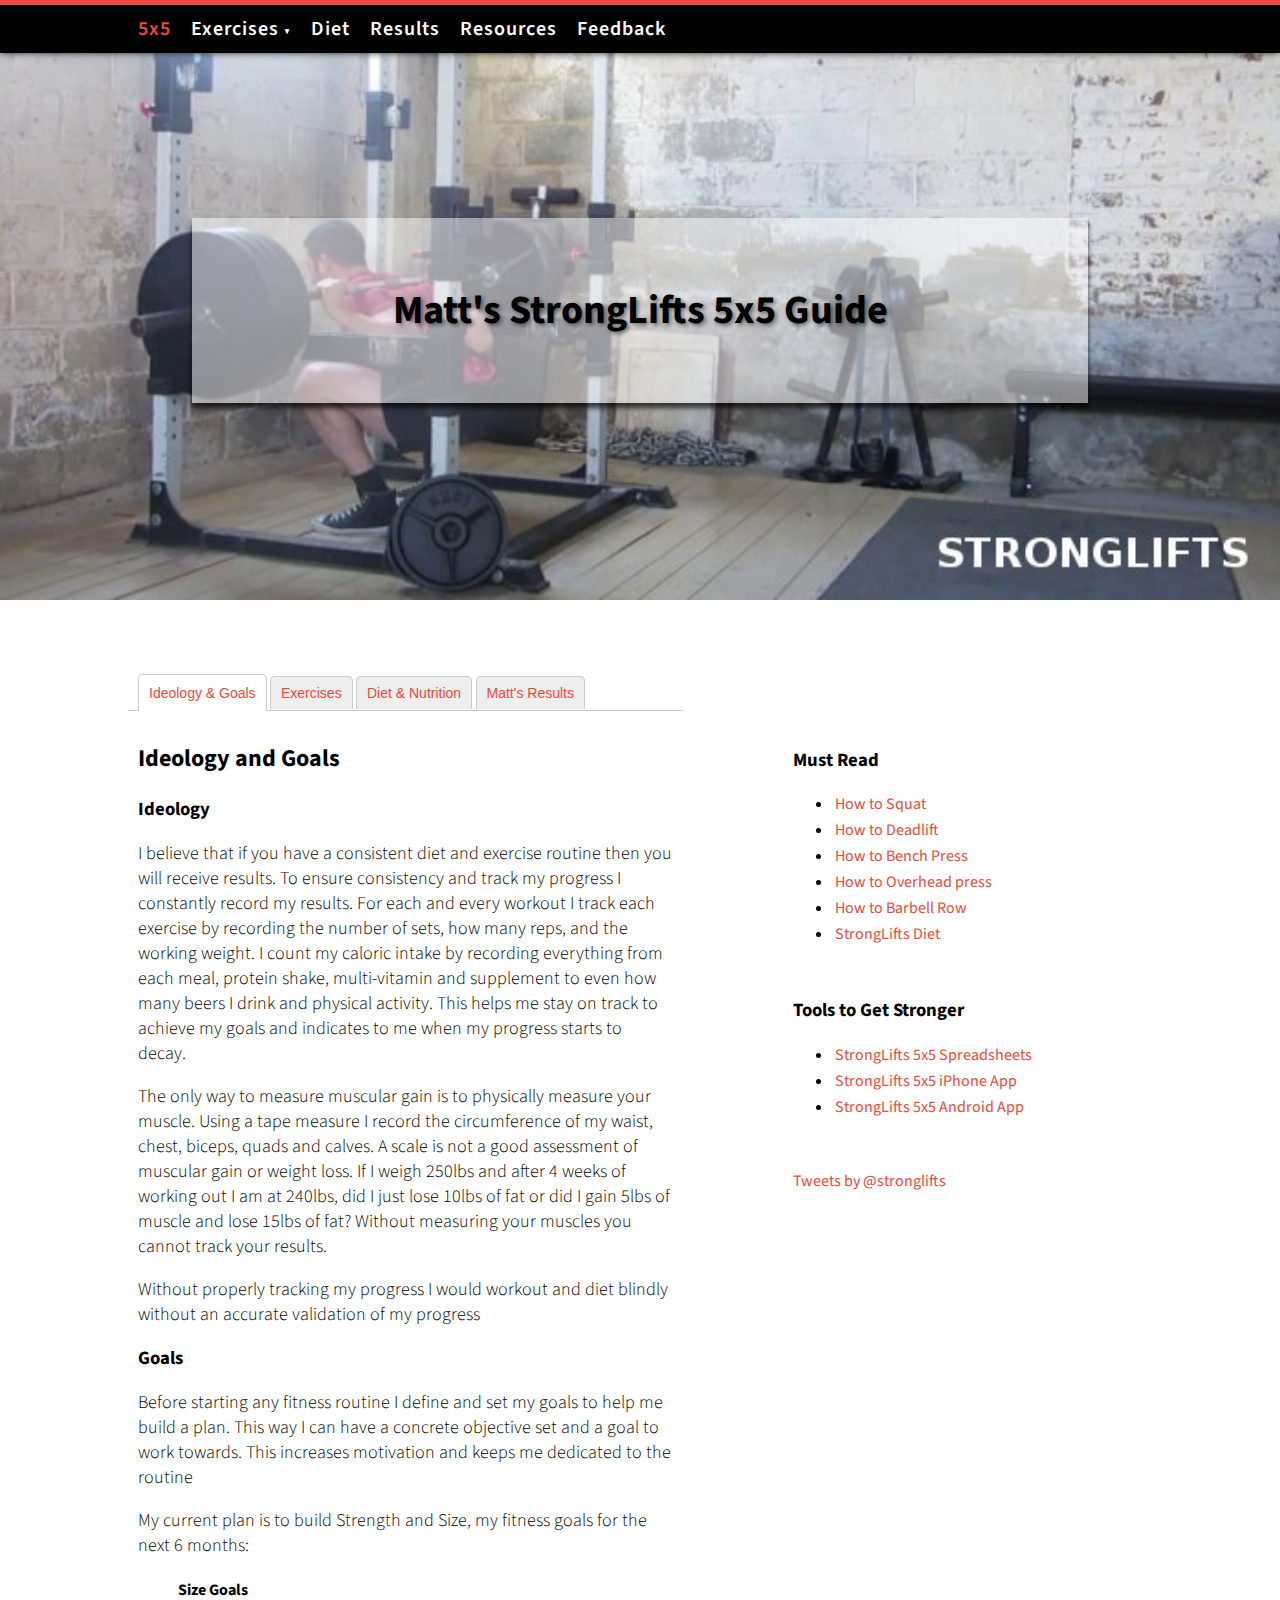
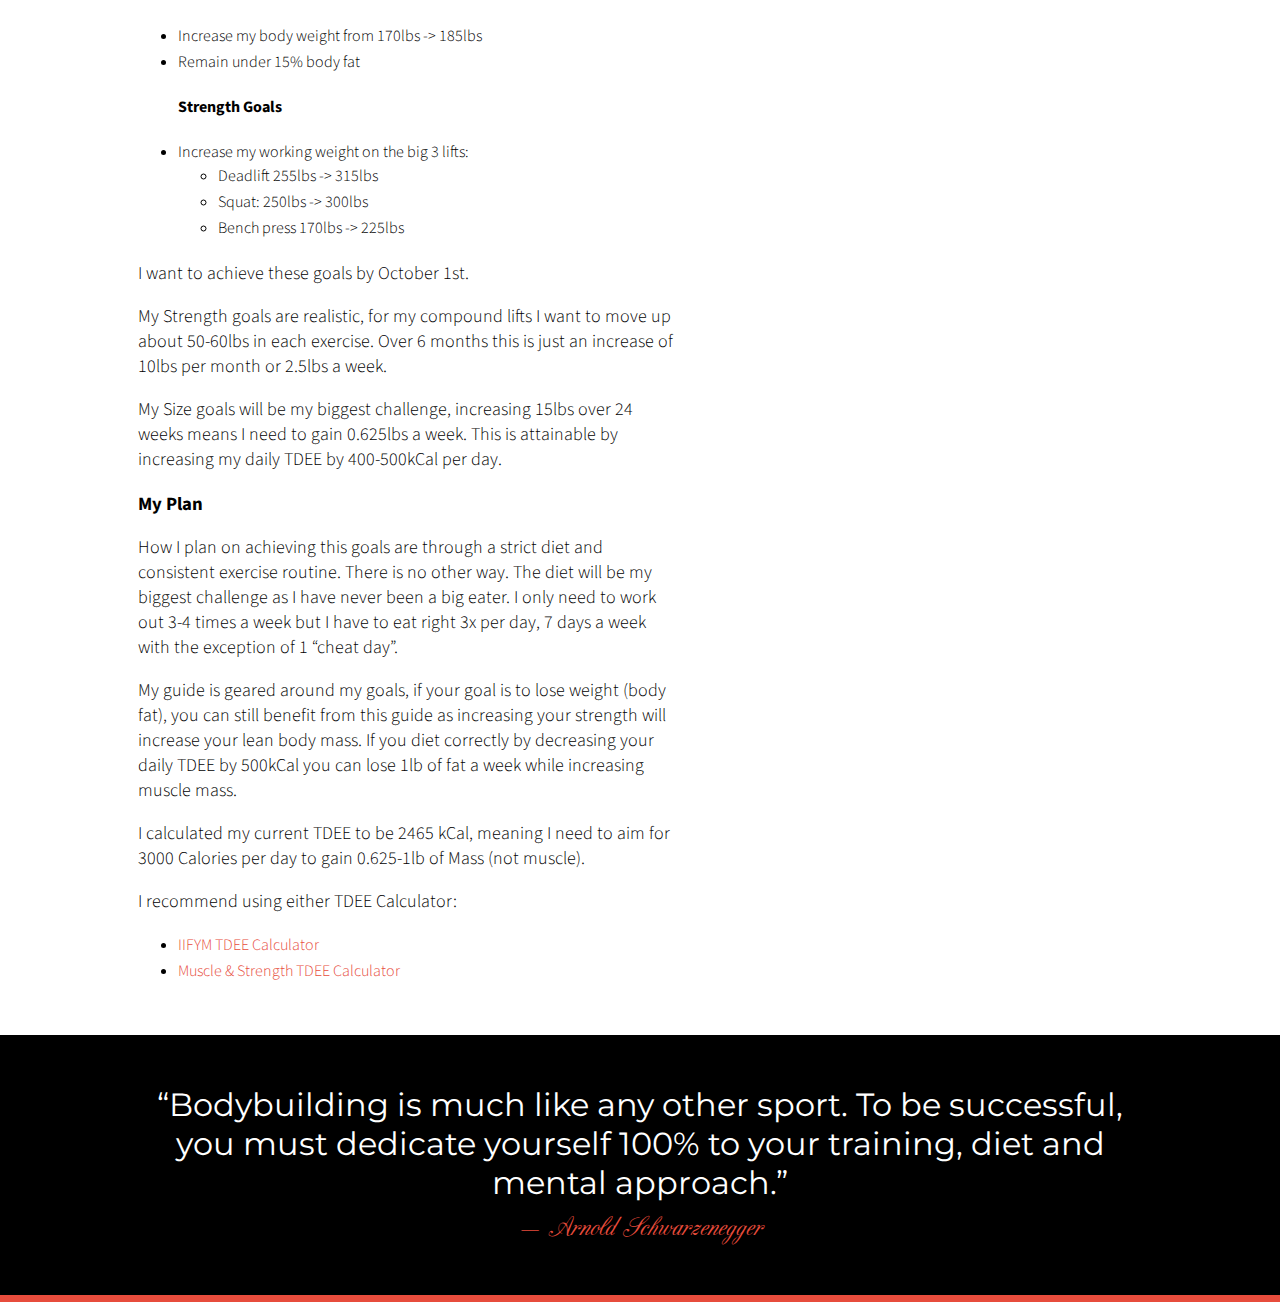
<file: index.html>
<!doctype html>
<html lang="en">
	<head>
		<meta charset="UTF-8">
		<title>Matt's 5x5 Stronglifts Guide</title>
		<!-- STYLE -->
		<link rel="stylesheet" href="styles/style.css">
		<!-- FONTS -->
		<link href='http://fonts.googleapis.com/css?family=Montserrat|Source+Sans+Pro:300,400,500,600,700' rel='stylesheet' type='text/css'>
		<!-- FAVICON -->
		<link rel="icon" href="media/favicon.ico" type="image/x-icon">
		<!-- JAVASCRIPT -->
		<script src="https://ajax.googleapis.com/ajax/libs/jquery/1.10.2/jquery.min.js"></script>
		<script src="scripts/tabs.js"></script>
		<script src="scripts/tweeter.js"></script>
		
	</head>
	<body>

		<!-- ****************************
					HEADER 
		****************************  -->

		<header>
			<h1>Matt's StrongLifts 5x5 Guide</h1>
		</header>
		
		<!-- ****************************
				NAVIGATION BAR 
		****************************  -->

		<nav>
			<ul class="nav">
				<li><a href="index.html" title="Main">5x5</a></li>
				<li><a href="exercises.html" title="Exercises">Exercises <span class="arrow">&#x25BC;</span></a>
					<ul class="sub-nav">
						<li><a href="exercises.html#squat">Squats</a></li>
						<li><a href="exercises.html#deadlift">Deadlift</a></li>
						<li><a href="exercises.html#benchpress">Bench Press</a></li>
						<li><a href="exercises.html#overheadpress">Overhead Press</a></li>						
						<li><a href="exercises.html#barbellrow">Barbell Row</a></li>
					</ul>
				</li>
				<li><a href="diet.html" title="Diet">Diet</a></li>
				<li><a href="results.html" title="Results">Results</a></li>
				<li><a href="resources.html" title="Resources">Resources</a></li>
				<li><a href="feedback.html" title="Feedback">Feedback</a></li>
			</ul>				
		</nav>

		<!-- ****************************
					CONTENT
		****************************  -->

		<div class="content clearfix">
			<div class="wrapper">
				
				<div id="tabs_container">
	    			<ul id="tabs">
				        <li class="active"><a href="#tab1">Ideology & Goals</a></li>
						<!-- if i want to add icon... -->
				        <!-- class="icon_accept" -->
				        <li><a href="#tab2">Exercises</a></li>
				        <li><a href="#tab3">Diet & Nutrition</a></li>
				        <li><a href="#tab4">Matt's Results</a></li>
	    			</ul>
				</div>

				<div id="tabs_content_container">

					<!-- ****************************
				    		 TAB 1 - IDEOLOGY
					****************************  -->
				    <div id="tab1" class="tab_content" style="display: block;">
						<h2>Ideology and Goals</h2>

						<h3>Ideology</h3>
						
						<p>I believe that if you have a consistent diet and exercise routine then you will receive results. To ensure consistency and track my progress I constantly record my results. For each and every workout I track each exercise by recording the number of sets, how many reps, and the working weight. I count my caloric intake by recording everything from each meal, protein shake, multi-vitamin and supplement to even how many beers I drink and physical activity. This helps me stay on track to achieve my goals and indicates to me when my progress starts to decay.</p>

						<p>The only way to measure muscular gain is to physically measure your muscle. Using a tape measure I record the circumference of my waist, chest, biceps, quads and calves. A scale is not a good assessment of muscular gain or weight loss. If I weigh 250lbs and after 4 weeks of working out I am at 240lbs, did I just lose 10lbs of fat or did I gain 5lbs of muscle and lose 15lbs of fat? Without measuring your muscles you cannot track your results.</p>

						<p>Without properly tracking my progress I would workout and diet blindly without an accurate validation of my progress</p>
						
						<h3>Goals</h3>
						
						<p>Before starting any fitness routine I define and set my goals to help me build a plan. This way I can have a concrete objective set and a goal to work towards. This increases motivation and keeps me dedicated to the routine</p>

						<p>My current plan is to build Strength and Size, my fitness goals for the next 6 months:</p>
						<ul>
							<h4>Size Goals</h4>
							<li>Increase my body weight from 170lbs -> 185lbs</li>
							<li>Remain under 15% body fat</li>
							<h4>Strength Goals</h4>
							<li>Increase my working weight on the big 3 lifts: 
								<ul>	
									<li>Deadlift 255lbs -> 315lbs</li>
									<li>Squat: 250lbs  -> 300lbs</li>
									<li>Bench press 170lbs -> 225lbs</li>
								</ul>
							</li>
						</ul>

						<p>I want to achieve these goals by October 1st.</p>
						<p>My Strength goals are realistic, for my compound lifts I want to move up about 50-60lbs in each exercise. Over 6 months this is just an increase of 10lbs per month or 2.5lbs a week.</p>
						<p>My Size goals will be my biggest challenge, increasing 15lbs over 24 weeks means I need to gain 0.625lbs a week. This is attainable by increasing my daily TDEE by 400-500kCal per day.</p>

						<h3>My Plan</h3>
						<p>How I plan on achieving this goals are through a strict diet and consistent exercise routine. There is no other way. The diet will be my biggest challenge as I have never been a big eater. I only need to work out 3-4 times a week but I have to eat right 3x per day, 7 days a week with the exception of 1 <q>cheat day</q>.
						</p>

						<p>My guide is geared around my goals, if your goal is to lose weight (body fat), you can still benefit from this guide as increasing your strength will increase your lean body mass. If you diet correctly by decreasing your daily TDEE by 500kCal you can lose 1lb of fat a week while increasing muscle mass.</p>

						<p>I calculated my current TDEE to be 2465 kCal, meaning I need to aim for 3000 Calories per day to gain 0.625-1lb of Mass (not muscle).</p>

						<p>I recommend using either TDEE Calculator:</p>
						<ul>
							<li><a href="http://iifym.com/tdee-calculator/" title="TDEE Calculator">IIFYM TDEE Calculator</a></li>
							<li><a href="http://www.muscleandstrength.com/tools/bmr-and-daily-calorie-calculator.html" title="TDEE Calculator">Muscle & Strength TDEE Calculator</a></li>
						</ul>
				    </div><!-- TAB 1 - IDEOLOGY -->

				    <!-- ****************************
				    		 TAB 2 - EXERCISES
					****************************  -->
				    <div id="tab2" class="tab_content">
						<h2>Exercises</h2>
						<h3>My initial weightlifting attempts</h3>
						<p> I started bodybuilding 4 years ago and for the first 2 years I had no idea what I was doing. I stuck to free-weights and followed a typical split routine that would work one body part once per week. I gained results but I found with a complex routine with many different workouts for each day it was very difficult to track and record my progress. During this time I did not record any of my workouts, and I gauged my results by stepping on a scale and looking in the mirror. The only exercise I was passionate about was Bench Press, which I always knew how much my working weight was. But for the other 5 exercises for chest I never knew the working weight, when I started that specific weight, or when I should move up.</p>

						<p>It took me almost 2 years into working out before I started doing Squats with free-weights. I never attempted Deadlifts. My results were initially great, I went from a frail 150lbs to 160lbs fairly quickly, but never went above 12% body fat, meaning I was muscular but still very skinny. I eventually peaked at 165lbs and never understood why I could never gain more weight. The answer: I never recorded my TDEE, counted calories, followed nutrition or stuck to a diet.</p>

						<p>After almost 2.5 years of working out I stopped working out regularly and for the next 2 years I would go through periods of 2-4 months where I would attempt to get back into working out but always fail to be consistent.</p>

						<h3>What I'm doing now</h3>
						<p>In February 2014 I finally did my research, made a plan, and became dedicated to a real workout routine. I have be following Medhi's StrongLifts 5x5 exercise routine. It is a very popular beginner workout routine that focuses on Full Body exercises. 2 weeks into February I changed my diet, started eating right and began the StrongLifts routine.</p>

						<p>StrongLifts 5x5 is a Full Body workout routine that only has 2 alternating workouts, Workout A and B. The beauty of StrongLifts is that every workout you increase your working weight by 2.5lbs, thus you are always progressing. I couldn't believe it. In the past I had stayed at plateaus using the same weight for months, StrongLifts was different. </p>

						<h3>The Routine</h3>
						<table>
							<tr>
								<th scope="col">Workout A</th>
								<th scope="col">Workout B</th>
							</tr>
							<tr>
								<td><a href="exercises.html#squat">Squat 5x5</a></td>
								<td><a href="exercises.html#squat">Squat 5x5</a></td>
							</tr>
							<tr>
								<td><a href="exercises.html#bench">Bench Press 5x5</a></td>
								<td><a href="exercises.html#oh_press">Overhead Press 5x5</a></td>
							</tr>
							<tr>
								<td><a href="exercises.html#row">Barbell Row 5x5</a></td>
								<td><a href="exercises.html#deadlift">Deadlift 1x5</a></td>
							</tr>
						</table>

						<p>It doesn't get simpler than this. You alternate between workout A and B and increase the weight by 2.5lbs every workout. This means you increase your squats by 7.5lbs every week. </p>

						<h4>What does 5x5 mean?</h4>

						<p>5x5 refers to 5 sets of 5 reps. For <a href="#deadlift">Deadlift 1x5</a> you only do 1 set of 5 reps</p>

						<h4>For a full breakdown of the routine check out the <a href="exercises.html" alt="exercises">Exercises page</a></h4>				        
				    </div><!-- TAB 2 - EXERCISES -->
				    
				    <!-- ****************************
				        TAB 3 - DIET & NUTRITION
					****************************  -->
				    <div id="tab3" class="tab_content">
				       
						<h2>Diet & Nutrition</h2>

						<p>I have found that Diet and Nutrition to be the most important aspect to any successful fitness goal. You simply cannot gain results by working out and eating like crap. Even if your goal is to bulk up, if you eat junk food you will put on excess body fat that you will have to end up shedding later on. Eating junk food will not give you optimal food intake for any workout plan.</p>

						<p>My Diet consists of eating 3 big meals, 1 protein shake and a sizeable snack everyday. Staying consistent with my diet has been very time consuming, however it has yielded me the best results.</p>

						<p>For every meal I try to get some green veggies, a large serving of meat/protein and good amount of carbs.</p>

						<h3>My Typical Daily Meals</h3>
						<ul>
							<h4>Breakfast:</h4>
							<li> Breakfast A:
								<ul>
									<li>3 Scrambled Eggs with 1 cup of mixed cheese</li><li> 1.5 cups of Oats</li>
									<li>Green Tea</li>
								</ul>
							</li>
							<li> Breakfast B:
								<ul>
									<li>1.5 Cups of Oats</li>
									<li>4 x English Muffins with 1tbls of Peanut butter on each</li>
									<li>Green Tea</li>
								</ul>
							</li>
							<h4>Lunch</h4>
							<li>Lunch A:
								<ul>
									<li>6oz Chicken Breast fried on skillet</li>
									<li>1 cup of Broccoli & Green beans</li>
									<li>1 cup of Brown Rice or Quinoa</li>
								</ul>
							</li>
							<li>Lunch B:
								<ul>
									<li>8oz + 4oz Hamburger Patty + 1cup of mixed cheese</li>
									<li>Hamburger Bun</li>
								</ul>
							</li>
							<li>Lunch C:
								<ul>
									<li>Subway Meatball Sub add Pepperoni</li>
								</ul>
							</li>
							<h4>Dinner</h4>
							<li>Dinner A:
								<ul>
									<li>8oz Strip loin Steak or 6oz Chicken Breast</li>
									<li>1 cup of Broccoli & Green beans</li>
									<li>1 cup of Brown Rice and Quinoa</li>
								</ul>
							</li>
							<li>Dinner B:
								<ul>
									<li>Various Meat</li>
									<li>Veggies</li>
									<li>Canned Pasta or Beans</li>
								</ul>
							</li>
							<h4>In Between Meals</h4>
							<li>Protein Shake:
								<ul>
									<li>2 Scoops of Mutant Mass</li>
									<li>2tbls of Peanut butter</li>
									<li>2 Ice cubes</li>
									<li>500ml of Milk</li>
									<li>250ml of Water</li>
								</ul>
							</li>
							<li>Potential Snacks:
								<ul>
									<li>1 Cup of Almonds</li>
									<li>Peanut butter on Toast</li>
									<li>Can of Beans or Pasta</li>
								</ul>
							</li>
						</ul>

						<p>This diet is fairly bland so I try to alternate between lunch and dinners A,B or C. I have stayed fairly consistent and seen sizable gains in my weight and muscle mass. I find this diet puts me at ~500 calories above my TDEE and gives me an even distribution of Protein/Carbs/Fat.</p>

						<h4>More detailed information can be found in the <a href="diet.html" alt="Diet">Diet Section</a></h4>
				    </div><!-- TAB 3 DIET & NUTRITION-->

				    <!-- ****************************
				    		 TAB 4 - RESULTS
					****************************  -->
				    <div id="tab4" class="tab_content">
						<h2>Matt's Results</h2>

						<p>I started StrongLifts on February 24th 2014 and have completed 12 StrongLift workouts. For the first 3 weeks I started off doing 3 workouts per week however as school picked up and I found myself travelling between Oshawa and Toronto frequently I cut down to 2 times then once per week now. However every workout I gave it 100% and went up 2.5lbs per exercise.</p>

						<h3>My results from February 24th - April 1st:</h3>

						<ul>
							<li>Weight Gain
								<ul>
									<li>Starting Weight: 165lbs</li>
									<li>Current Weight: 174lbs</li>	
								</ul>
							</li>
							<li>Waist Size
								<ul>
									<li>Starting Waist Size: 32"</li>
									<li>Current Waist Size: 34"</li>
								</ul>
							</li>
							<li>Bench Press 145lbs -> 170lbs</li>
							<li>Deadlift 135lbs -> 225lbs</li>
							<li>Squat 185lbs -> 250lbs</li>
							<li>Overhead Press 85lbs -> 100lbs</li>
							<li>Barbell Row 90lbs -> 115lbs</li>
						</ul>
						<p>My Squat strength gains have been incredible. I wish I had measured the thickness of my quads before I started because I have noticed significant size increase including tightness in previously baggy jeans. Before Stronglifts I had never Deadlifted before. I had a slight learning curve with proper technique and form before I started moving up. I actually injured my back for about 3 weeks which caused me to work machines for Deadlift and Barbell Row. After recovering I fixed my form and started gaining weight.</p>

						<h4>More detailed information can be found in the <a href="results.html" alt="results">Results Section</a></h4>

				    </div><!-- TAB 4 - RESULTS-->
				</div><!-- TABS CONTAINER -->
			</div> <!-- WRAPPER -->
		</div> <!-- CONTENT -->

		<!-- ****************************
				    SIDEBAR 
		****************************  -->

		<div class="sidebar">	
			<div class="mustread">
				<h3>Must Read</h3>
				<ul>
					<li><a href="http://stronglifts.com/how-to-squat-with-proper-technique-fix-common-problems/">How to Squat</a></li>
					<li><a href="http://stronglifts.com/how-to-deadlift-with-proper-technique/">How to Deadlift</a></li>
					<li><a href="http://stronglifts.com/how-to-bench-press-with-proper-technique-avoid-shoulder-injuries/">How to Bench Press</a></li>
					<li><a href="http://stronglifts.com/how-to-overhead-press-with-correct-technique/">How to Overhead press</a></li>
					<li><a href="http://stronglifts.com/how-to-master-barbell-row-technique/">How to Barbell Row</a></li>
					<li><a href="http://stronglifts.com/stronglifts-diet-muscle-gains-strength-building-fat-loss/">StrongLifts Diet</a></li>
				</ul>
			</div><!-- MUST READ -->
			<div class="tools">
				<h3>Tools to Get Stronger</h3>
				<ul>
					<li><a href="http://stronglifts.com/5x5/#Spreadsheets">StrongLifts 5x5 Spreadsheets</a></li>
					<li><a href="https://itunes.apple.com/be/app/stronglifts/id488580022?mt=8">StrongLifts 5x5 iPhone App</a></li>
					<li><a href="https://play.google.com/store/apps/details?id=com.stronglifts.app">StrongLifts 5x5 Android App</a></li>
				</ul>
			</div><!-- TOOLS & Apps -->
			<div class="tweets">
				<a class="twitter-timeline" href="https://twitter.com/stronglifts" data-widget-id="460125964547022848">Tweets by @stronglifts</a>
			</div><!-- TWEETS -->
		</div> <!-- SIDEBAR -->
	
		<!-- ****************************
				    FOOTER 
		****************************  -->
		<footer>
			<div class="arnold">
				<q>Bodybuilding is much like any other sport. To be successful, you must dedicate yourself 100% to your training, diet and mental approach.</q>
				<cite><br>&#8212 Arnold Schwarzenegger</cite> 
			</div><!-- GET TO THE CHOPPA -->	
		</footer>
	</body>
</html>
</file>
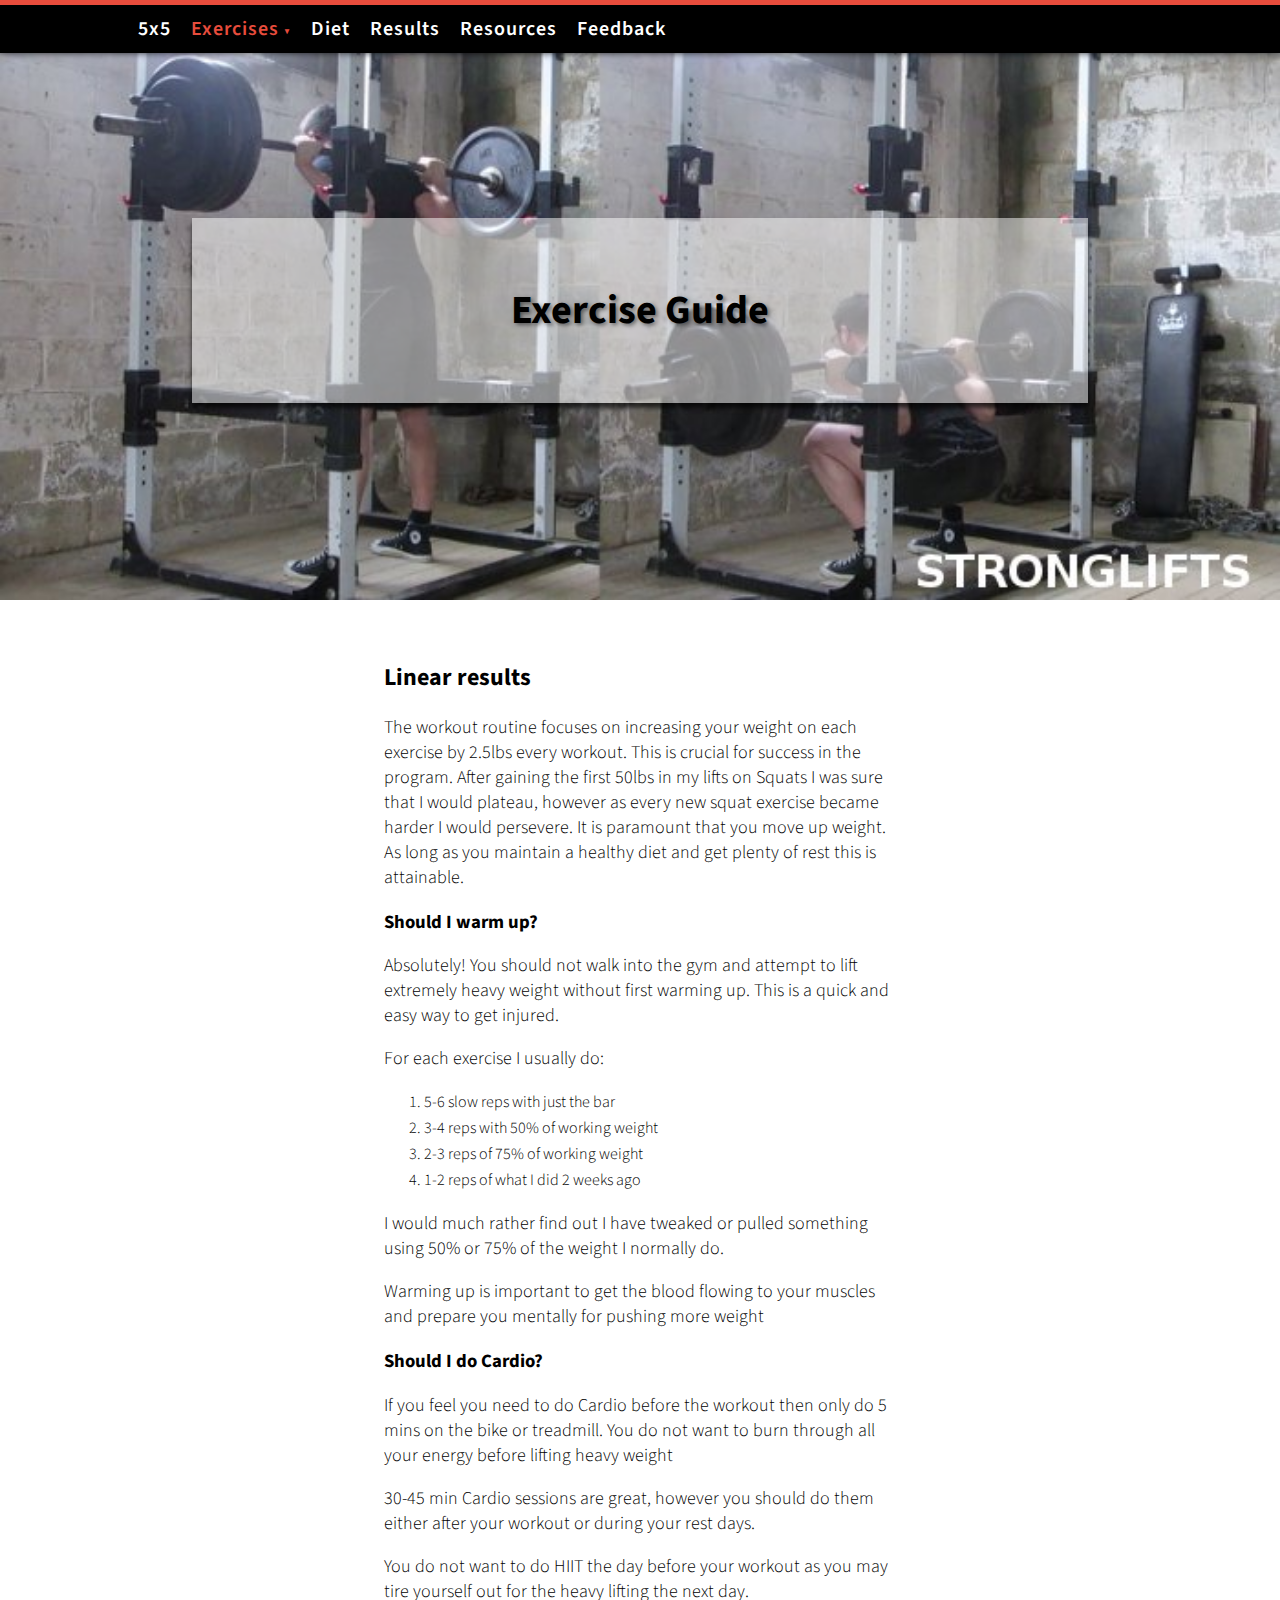
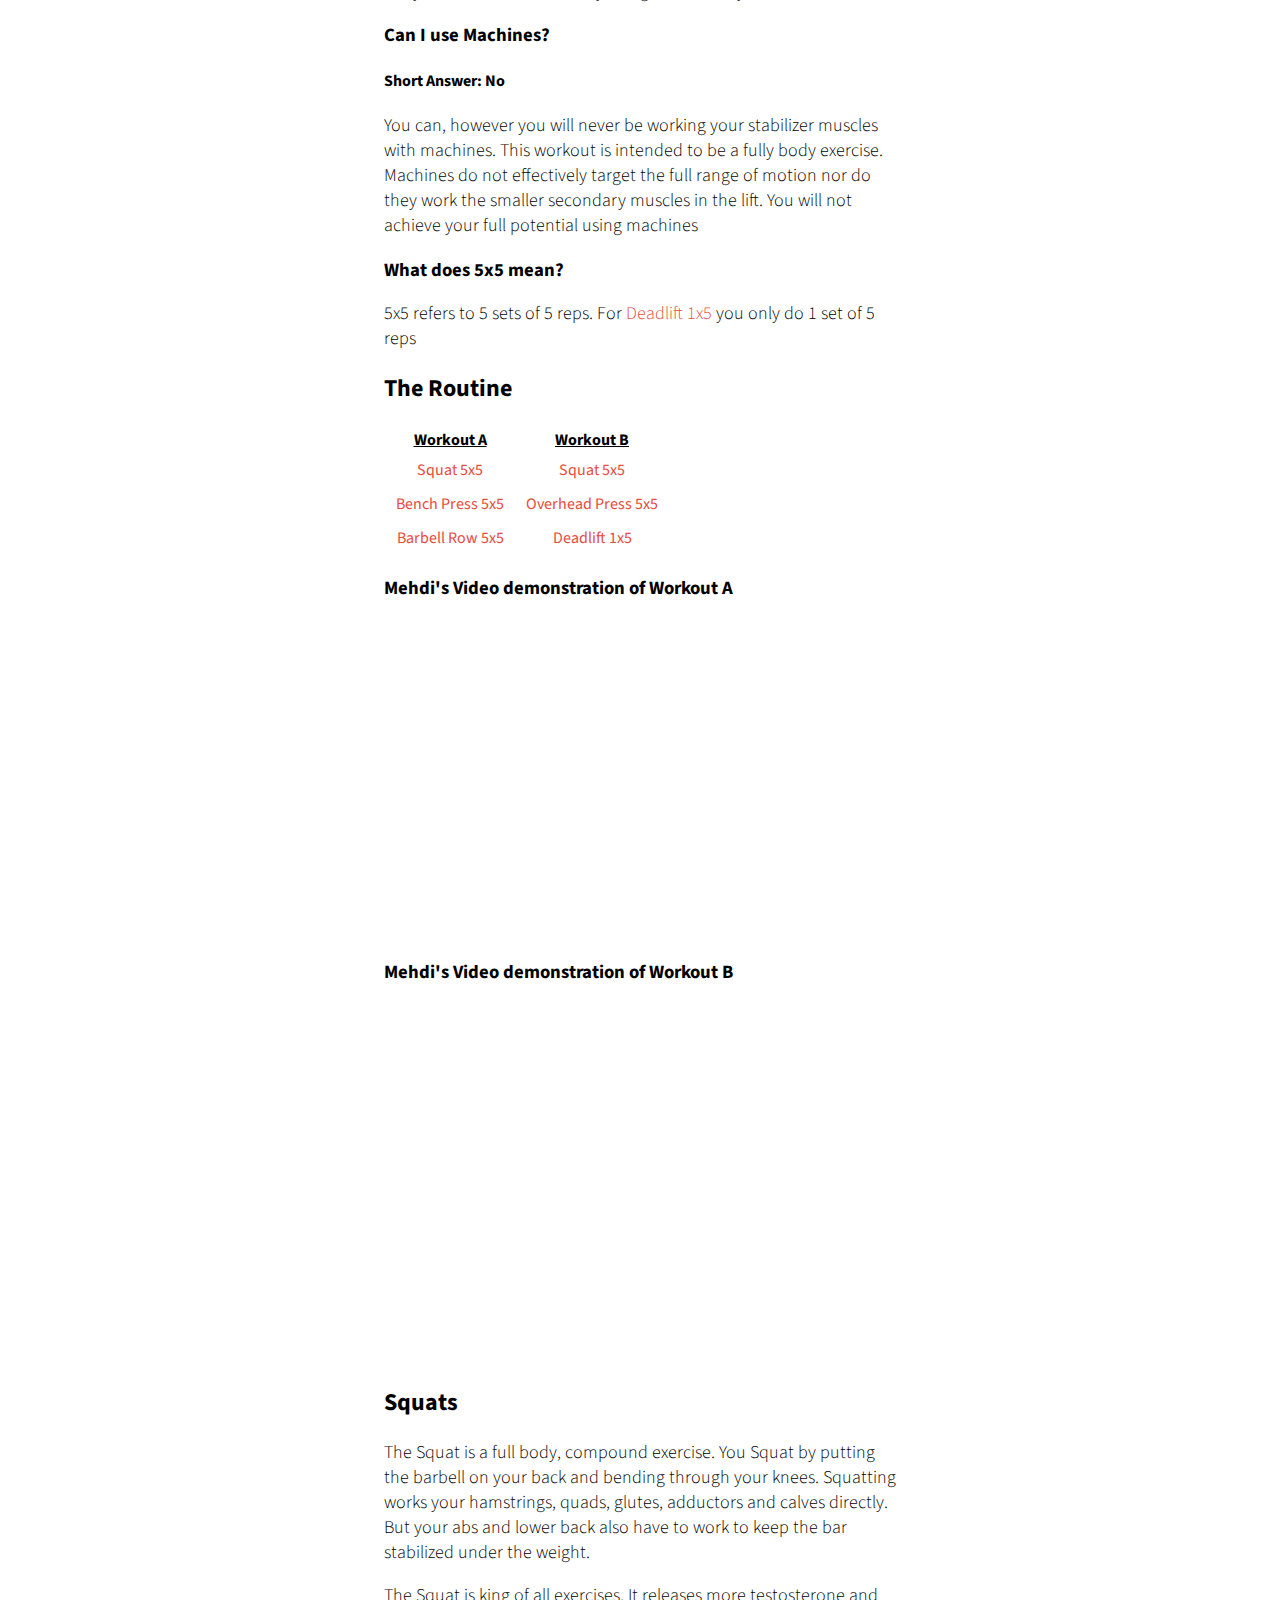
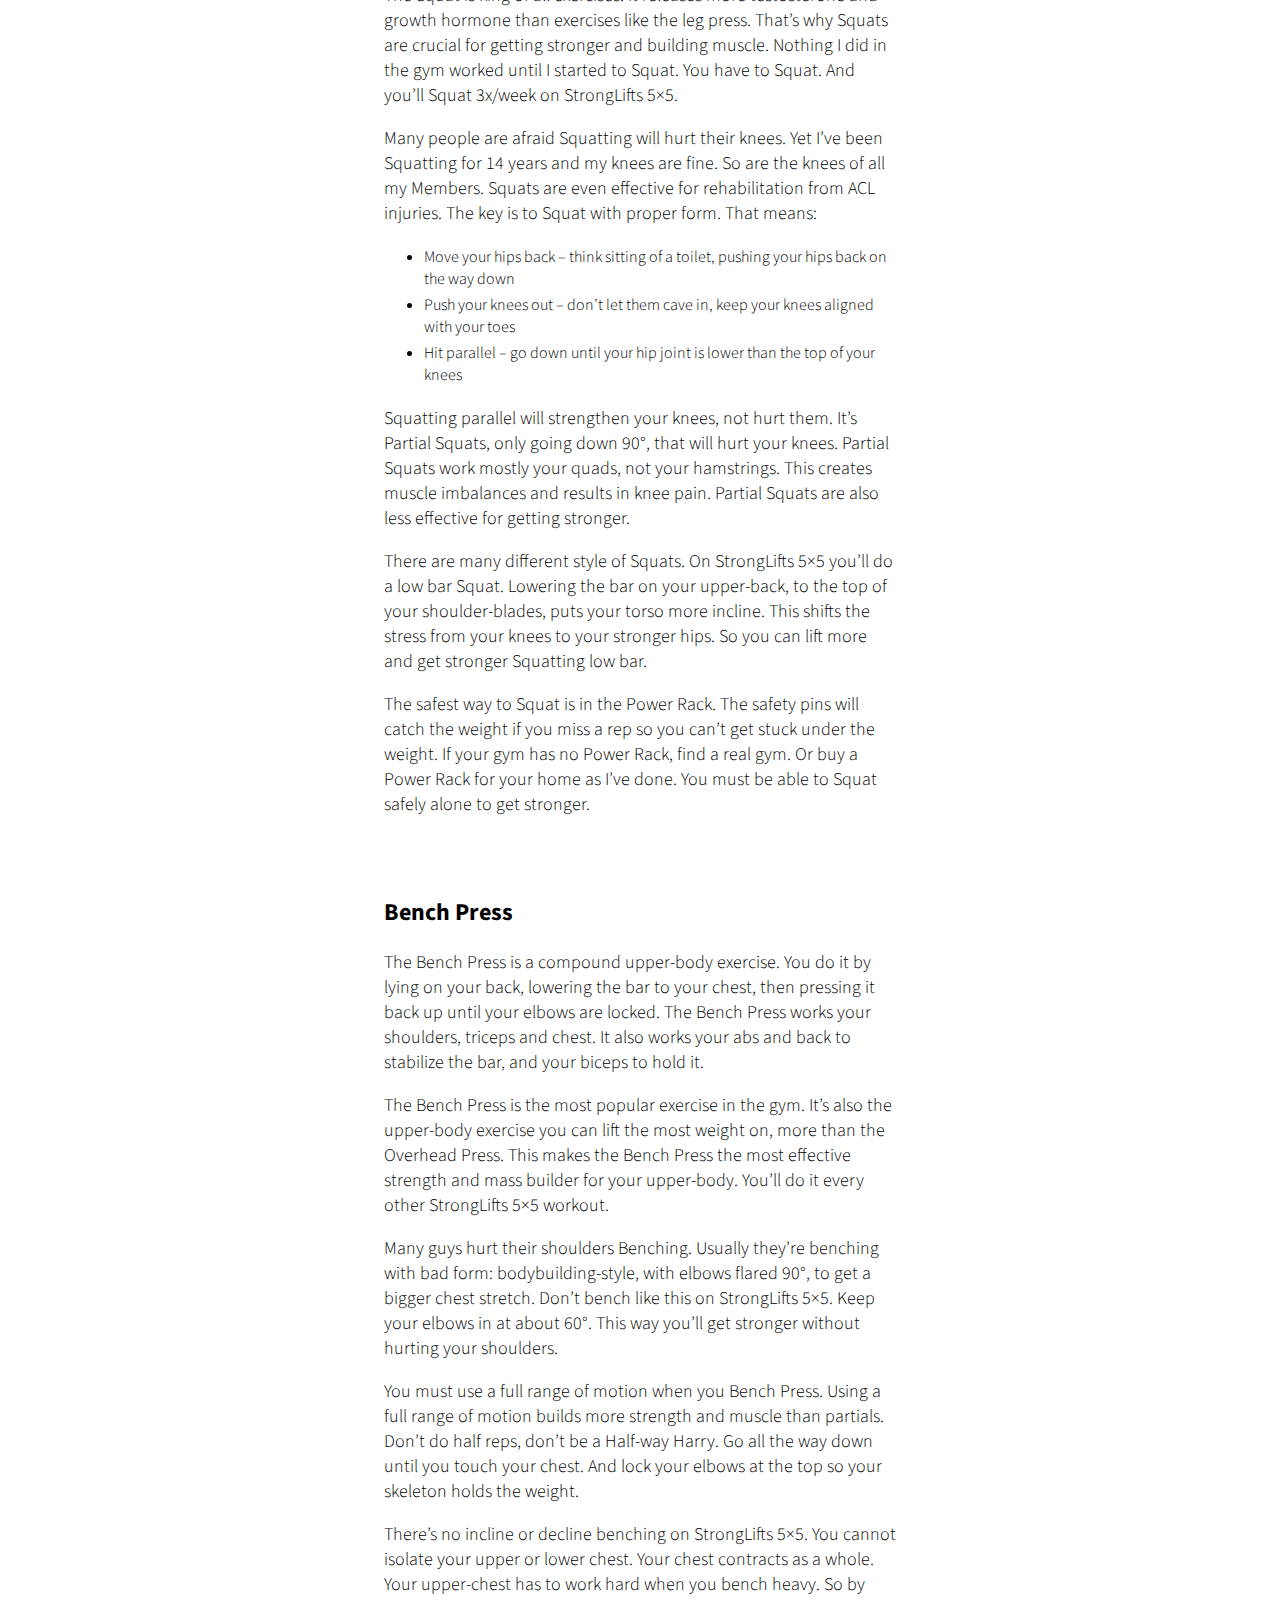
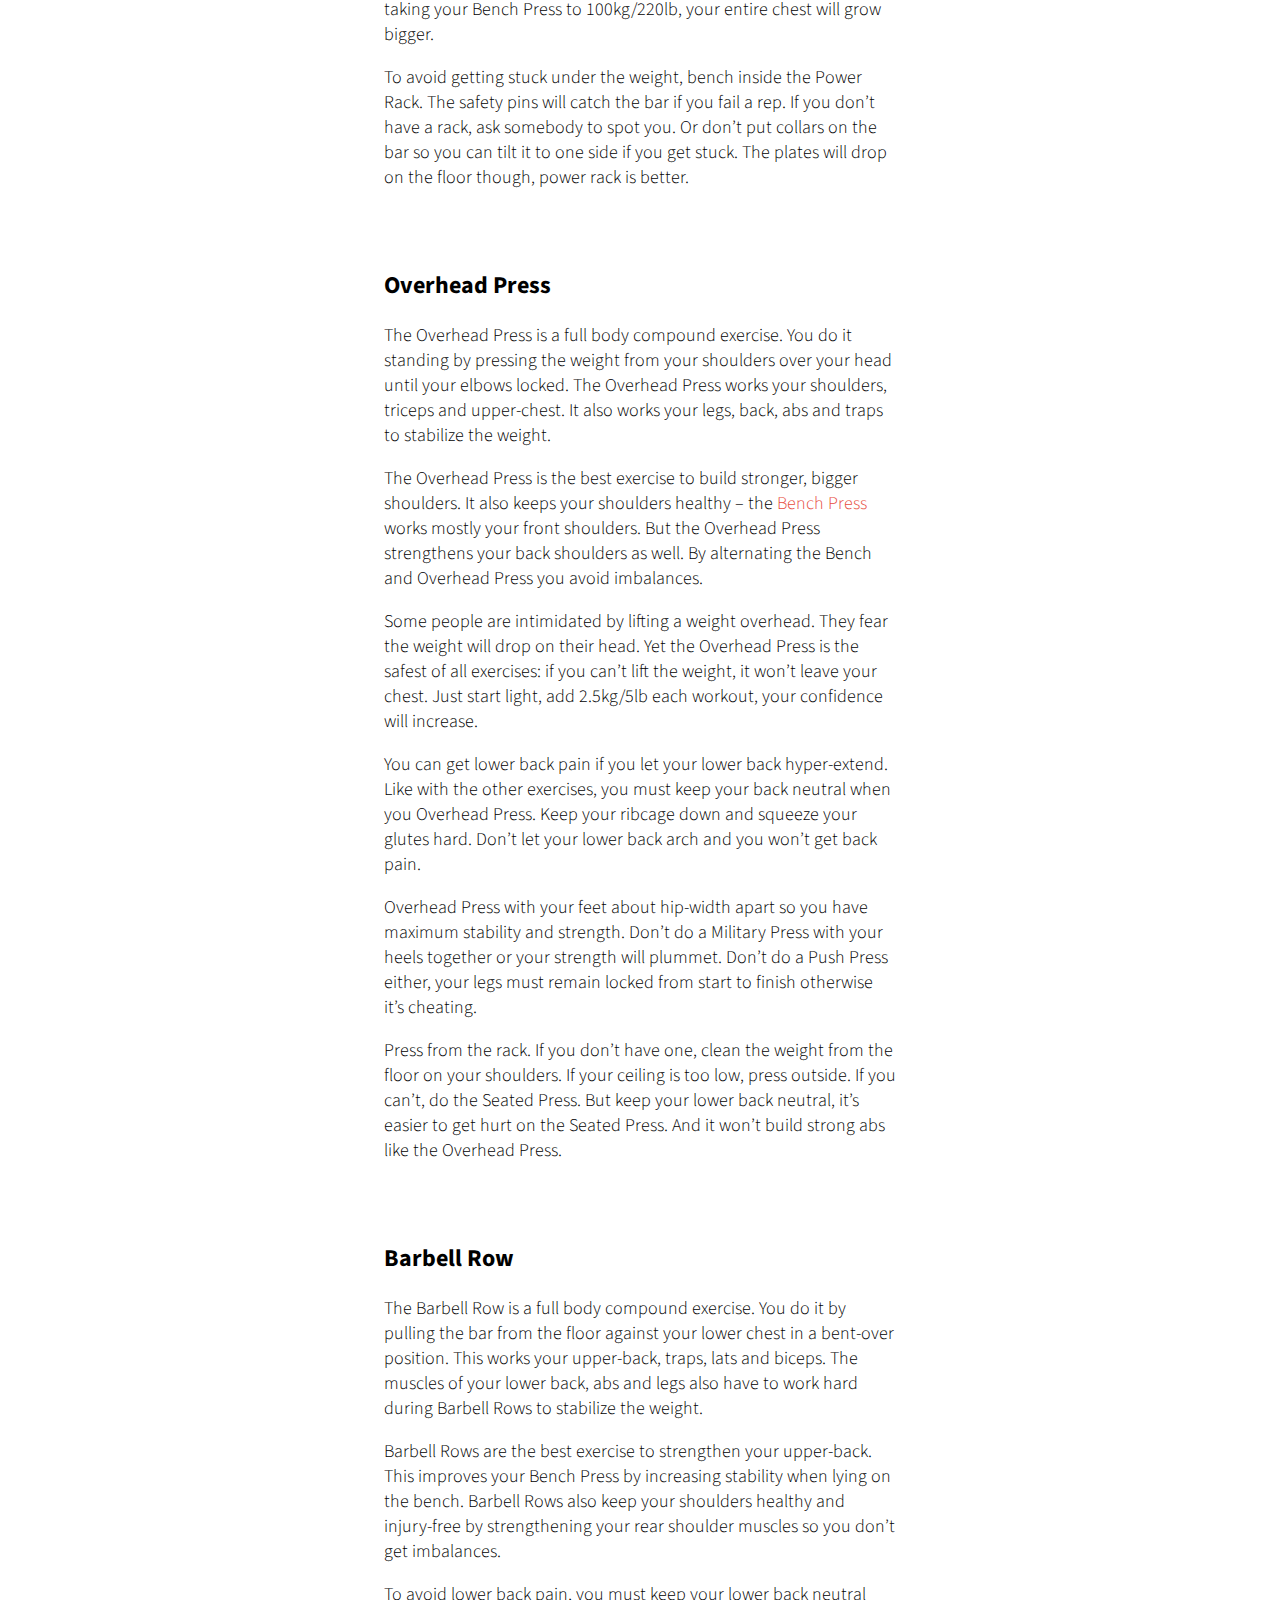
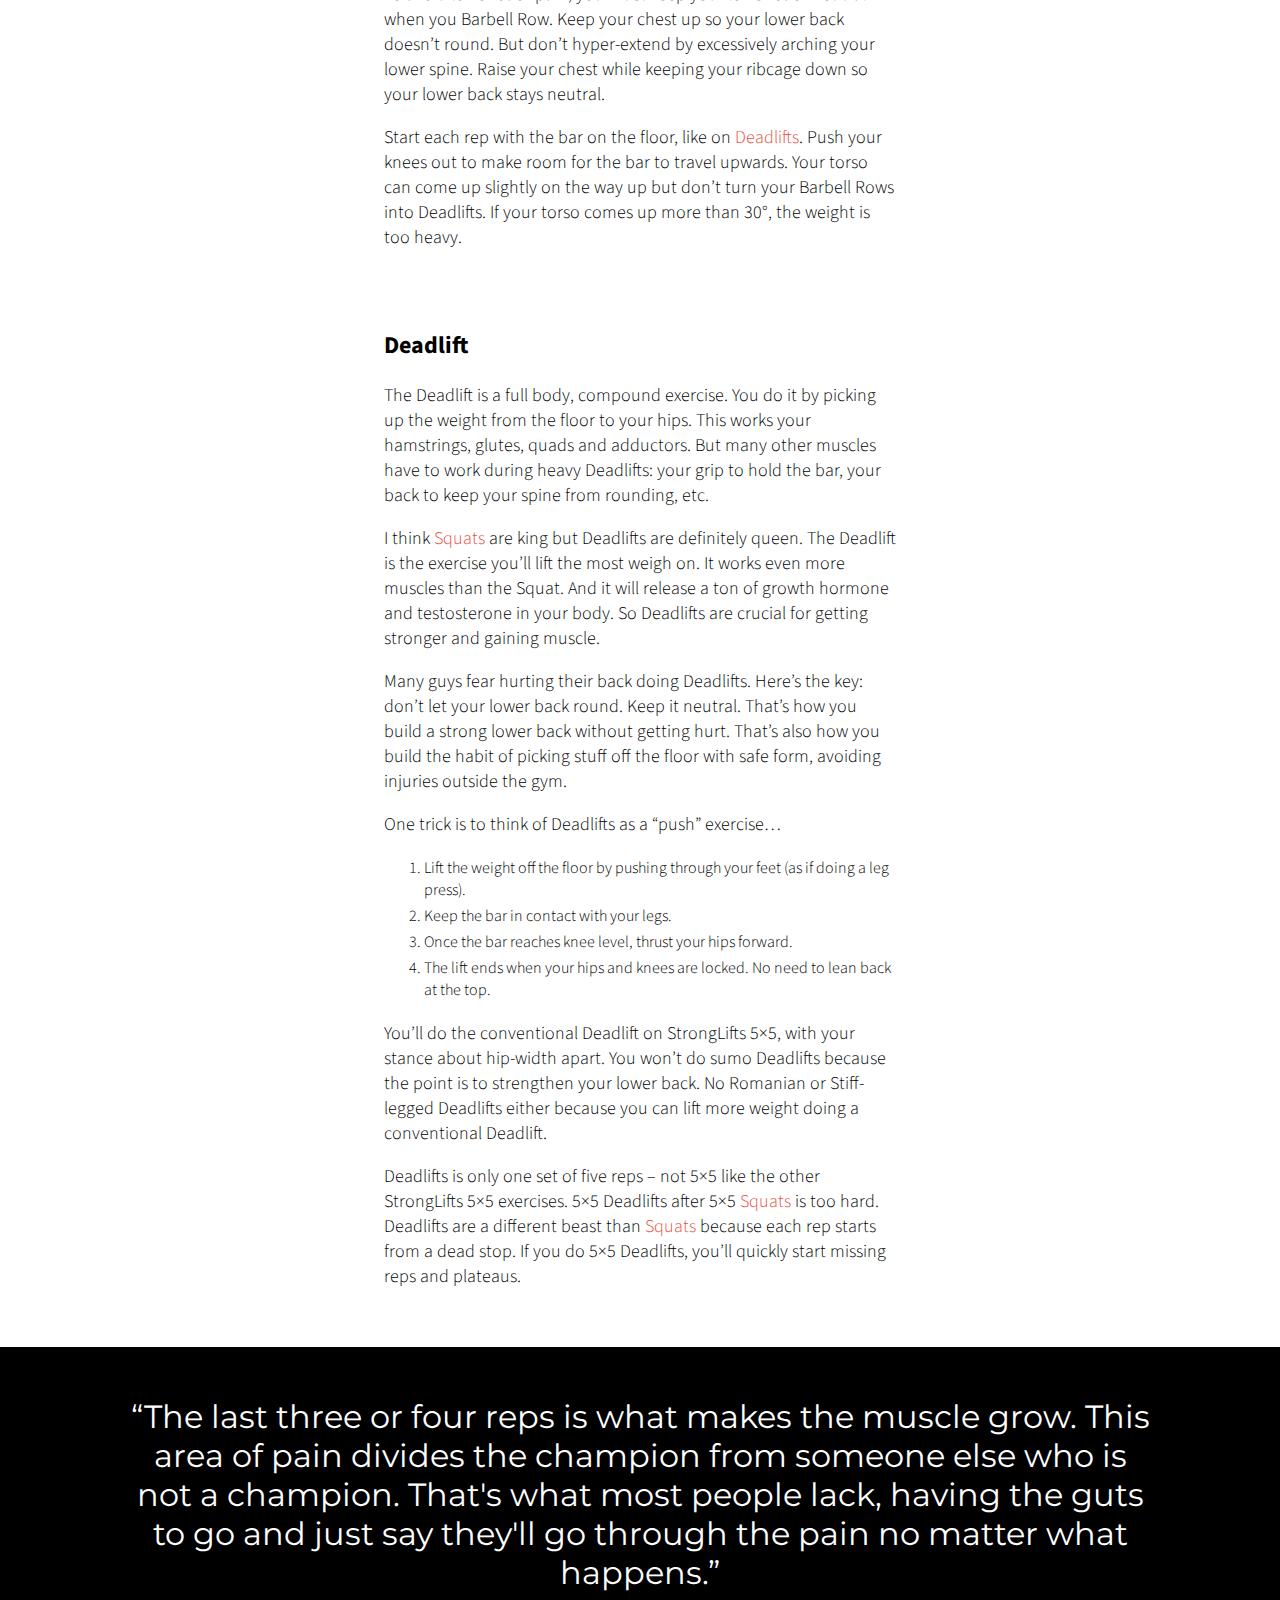
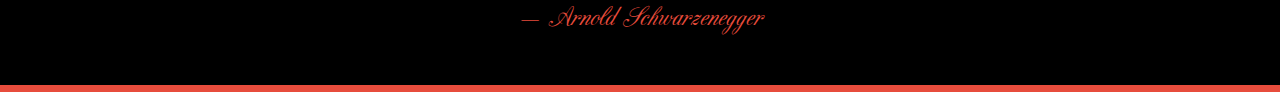
<file: exercises.html>
<!doctype html>
<html lang="en">
	<head>
		<meta charset="UTF-8">
		<title>Exercises | Matt's 5x5 StrongLifts Guide</title>
		<!-- STYLE -->
		<link rel="stylesheet" href="styles/style.css">
		<link rel="stylesheet" href="styles/exercisestyle.css">
		<!-- FONTS -->
		<link href='http://fonts.googleapis.com/css?family=Montserrat|Source+Sans+Pro:300,400,500,600,700' rel='stylesheet' type='text/css'>
		<!-- FAVICON -->
		<link rel="icon" href="media/favicon.ico" type="image/x-icon">
		<!-- JAVASCRIPT -->
		<script src="https://ajax.googleapis.com/ajax/libs/jquery/1.10.2/jquery.min.js"></script>
		<script src="scripts/smoothscroll.js"></script>
	</head>
	<body>

		<!-- ****************************
					HEADER 
		****************************  -->

		<header>
			<h1>Exercise Guide</h1>
		</header>
		
		<!-- ****************************
				NAVIGATION BAR 
		****************************  -->

		<nav>
			<ul class="nav">
				<li><a href="index.html" title="Main">5x5</a></li>
				<li><a href="exercises.html" title="Exercises">Exercises <span class="arrow">&#x25BC;</span></a>
					<ul class="sub-nav">
						<li><a href="#squat">Squats</a></li>
						<li><a href="#deadlift">Deadlift</a></li>
						<li><a href="#bench">Bench Press</a></li>
						<li><a href="#oh_press">Overhead Press</a></li>						
						<li><a href="#row">Barbell Row</a></li>
					</ul>
				</li>
				<li><a href="diet.html" title="Diet">Diet</a></li>
				<li><a href="results.html" title="Results">Results</a></li>
				<li><a href="resources.html" title="Resources">Resources</a></li>
				<li><a href="feedback.html" title="Feedback">Feedback</a></li>
			</ul>				
		</nav>

		<!-- ****************************
					CONTENT
		****************************  -->

		<div class="wrapper-other">
			<div class="content-other">
				
				<h2>Linear results</h2>

				<p>The workout routine focuses on increasing your weight on each exercise by 2.5lbs every workout. This is crucial for success in the program. After gaining the first 50lbs in my lifts on Squats I was sure that I would plateau, however as every new squat exercise became harder I would persevere. It is paramount that you move up weight. As long as you maintain a healthy diet and get plenty of rest this is attainable.</p>

				<h3>Should I warm up?</h3>
				<p>Absolutely! You should not walk into the gym and attempt to lift extremely heavy weight without first warming up. This is a quick and easy way to get injured.</p>
				<p>For each exercise I usually do:
					<ol>
						<li>5-6 slow reps with just the bar</li>
						<li>3-4 reps with 50% of working weight</li>
						<li>2-3 reps of 75% of working weight</li>
						<li>1-2 reps of what I did 2 weeks ago</li>
					</ol>
				<p>I would much rather find out I have tweaked or pulled something using 50% or 75% of the weight I normally do.</p>
				<p>Warming up is important to get the blood flowing to your muscles and prepare you mentally for pushing more weight</p>

				<h3>Should I do Cardio?</h3>
				<p>If you feel you need to do Cardio before the workout then only do 5 mins on the bike or treadmill. You do not want to burn through all your energy before lifting heavy weight</p>
				<p>30-45 min Cardio sessions are great, however you should do them either after your workout or during your rest days.</p>
				<p>You do not want to do HIIT the day before your workout as you may tire yourself out for the heavy lifting the next day.</p>

				<h3>Can I use Machines?</h3>
				<h4> Short Answer: No</h4>
				<p> You can, however you will never be working your stabilizer muscles with machines. This workout is intended to be a fully body exercise. Machines do not effectively target the full range of motion nor do they work the smaller secondary muscles in the lift. You will not achieve your full potential using machines</p>


				<h3>What does 5x5 mean?</h3>

				<p>5x5 refers to 5 sets of 5 reps. For <a href="#deadlift">Deadlift 1x5</a> you only do 1 set of 5 reps</p>


				<h2>The Routine</h2>
					<table>
						<tr>
							<th scope="col">Workout A</th>
							<th scope="col">Workout B</th>
						</tr>
						<tr>
							<td><a href="#squat">Squat 5x5</a></td>
							<td><a href="#squat">Squat 5x5</a></td>
						</tr>
						<tr>
							<td><a href="#bench">Bench Press 5x5</a></td>
							<td><a href="#oh_press">Overhead Press 5x5</a></td>
						</tr>
						<tr>
							<td><a href="#row">Barbell Row 5x5</a></td>
							<td><a href="#deadlift">Deadlift 1x5</a></td>
						</tr>
					</table>

				<h3>Mehdi's Video demonstration of Workout A</h3>
				<iframe width="560" height="315" src="http://www.youtube.com/embed/EP2g3Sj3qSw?rel=0" frameborder="0" allowfullscreen></iframe>

				<h3>Mehdi's Video demonstration of Workout B</h3>
				<iframe width="560" height="315" src="http://www.youtube.com/embed/ro3Mh9o7JPU?rel=0" frameborder="0" allowfullscreen></iframe>


				<h2 class="headers" id="squat">Squats</h2>
				
				<p>	The Squat is a full body, compound exercise. You Squat by putting the barbell on your back and bending through your knees. Squatting works your hamstrings, quads, glutes, adductors and calves directly. But your abs and lower back also have to work to keep the bar stabilized under the weight.</p>

				<p>The Squat is king of all exercises. It releases more testosterone and growth hormone than exercises like the leg press. That’s why Squats are crucial for getting stronger and building muscle. Nothing I did in the gym worked until I started to Squat. You have to Squat. And you’ll Squat 3x/week on StrongLifts 5×5.</p>

				<p>Many people are afraid Squatting will hurt their knees. Yet I’ve been Squatting for 14 years and my knees are fine. So are the knees of all my Members. Squats are even effective for rehabilitation from ACL injuries. The key is to Squat with proper form. That means:</p>
				
				<ul>
					<li>Move your hips back – think sitting of a toilet, pushing your hips back on the way down</li>
					<li>Push your knees out – don’t let them cave in, keep your knees aligned with your toes</li>
					<li>Hit parallel – go down until your hip joint is lower than the top of your knees</li>
				</ul>

				<p>Squatting parallel will strengthen your knees, not hurt them. It’s Partial Squats, only going down 90°, that will hurt your knees. Partial Squats work mostly your quads, not your hamstrings. This creates muscle imbalances and results in knee pain. Partial Squats are also less effective for getting stronger.</p>

				<p>There are many different style of Squats. On StrongLifts 5×5 you’ll do a low bar Squat. Lowering the bar on your upper-back, to the top of your shoulder-blades, puts your torso more incline. This shifts the stress from your knees to your stronger hips. So you can lift more and get stronger Squatting low bar.</p>

				<p>The safest way to Squat is in the Power Rack. The safety pins will catch the weight if you miss a rep so you can’t get stuck under the weight. If your gym has no Power Rack, find a real gym. Or buy a Power Rack for your home as I’ve done. You must be able to Squat safely alone to get stronger.</p>


				<h2 class="headers" id="bench">Bench Press</h2>

				<p>The Bench Press is a compound upper-body exercise. You do it by lying on your back, lowering the bar to your chest, then pressing it back up until your elbows are locked. The Bench Press works your shoulders, triceps and chest. It also works your abs and back to stabilize the bar, and your biceps to hold it.</p>

				<p>The Bench Press is the most popular exercise in the gym. It’s also the upper-body exercise you can lift the most weight on, more than the Overhead Press. This makes the Bench Press the most effective strength and mass builder for your upper-body. You’ll do it every other StrongLifts 5×5 workout.</p>

				<p>Many guys hurt their shoulders Benching. Usually they’re benching with bad form: bodybuilding-style, with elbows flared 90°, to get a bigger chest stretch. Don’t bench like this on StrongLifts 5×5. Keep your elbows in at about 60°. This way you’ll get stronger without hurting your shoulders.</p>

				<p>You must use a full range of motion when you Bench Press. Using a full range of motion builds more strength and muscle than partials. Don’t do half reps, don’t be a Half-way Harry. Go all the way down until you touch your chest. And lock your elbows at the top so your skeleton holds the weight.</p>

				<p>There’s no incline or decline benching on StrongLifts 5×5. You cannot isolate your upper or lower chest. Your chest contracts as a whole. Your upper-chest has to work hard when you bench heavy. So by taking your Bench Press to 100kg/220lb, your entire chest will grow bigger.</p>

				<p>To avoid getting stuck under the weight, bench inside the Power Rack. The safety pins will catch the bar if you fail a rep. If you don’t have a rack, ask somebody to spot you. Or don’t put collars on the bar so you can tilt it to one side if you get stuck. The plates will drop on the floor though, power rack is better.</p>


				<h2 class="headers" id="oh_press">Overhead Press</h2>

				<p>The Overhead Press is a full body compound exercise. You do it standing by pressing the weight from your shoulders over your head until your elbows locked. The Overhead Press works your shoulders, triceps and upper-chest. It also works your legs, back, abs and traps to stabilize the weight.</p>

				<p>The Overhead Press is the best exercise to build stronger, bigger shoulders. It also keeps your shoulders healthy – the <a href="#bench">Bench Press</a> works mostly your front shoulders. But the Overhead Press strengthens your back shoulders as well. By alternating the Bench and Overhead Press you avoid imbalances.</p>

				<p>Some people are intimidated by lifting a weight overhead. They fear the weight will drop on their head. Yet the Overhead Press is the safest of all exercises: if you can’t lift the weight, it won’t leave your chest. Just start light, add 2.5kg/5lb each workout, your confidence will increase.</p>

				<p>You can get lower back pain if you let your lower back hyper-extend. Like with the other exercises, you must keep your back neutral when you Overhead Press. Keep your ribcage down and squeeze your glutes hard. Don’t let your lower back arch and you won’t get back pain.</p>

				<p>Overhead Press with your feet about hip-width apart so you have maximum stability and strength. Don’t do a Military Press with your heels together or your strength will plummet. Don’t do a Push Press either, your legs must remain locked from start to finish otherwise it’s cheating.</p>

				<p>Press from the rack. If you don’t have one, clean the weight from the floor on your shoulders. If your ceiling is too low, press outside. If you can’t, do the Seated Press. But keep your lower back neutral, it’s easier to get hurt on the Seated Press. And it won’t build strong abs like the Overhead Press.</p>

				<h2 class="headers" id="row">Barbell Row</h2>

				<p>The Barbell Row is a full body compound exercise. You do it by pulling the bar from the floor against your lower chest in a bent-over position. This works your upper-back, traps, lats and biceps. The muscles of your lower back, abs and legs also have to work hard during Barbell Rows to stabilize the weight.</p>

				<p>Barbell Rows are the best exercise to strengthen your upper-back. This improves your Bench Press by increasing stability when lying on the bench. Barbell Rows also keep your shoulders healthy and injury-free by strengthening your rear shoulder muscles so you don’t get imbalances.</p>

				<p>To avoid lower back pain, you must keep your lower back neutral when you Barbell Row. Keep your chest up so your lower back doesn’t round. But don’t hyper-extend by excessively arching your lower spine. Raise your chest while keeping your ribcage down so your lower back stays neutral.</p>

				<p>Start each rep with the bar on the floor, like on <a href="#deadlift">Deadlifts</a>. Push your knees out to make room for the bar to travel upwards. Your torso can come up slightly on the way up but don’t turn your Barbell Rows into Deadlifts. If your torso comes up more than 30°, the weight is too heavy.</p>

				<h2 class="headers" id="deadlift">Deadlift</h2>
				
				<p>The Deadlift is a full body, compound exercise. You do it by picking up the weight from the floor to your hips. This works your hamstrings, glutes, quads and adductors. But many other muscles have to work during heavy Deadlifts: your grip to hold the bar, your back to keep your spine from rounding, etc.</p>

				<p>I think <a href="#squat">Squats</a> are king but Deadlifts are definitely queen. The Deadlift is the exercise you’ll lift the most weigh on. It works even more muscles than the Squat. And it will release a ton of growth hormone and testosterone in your body. So Deadlifts are crucial for getting stronger and gaining muscle.</p>

				<p>Many guys fear hurting their back doing Deadlifts. Here’s the key: don’t let your lower back round. Keep it neutral. That’s how you build a strong lower back without getting hurt. That’s also how you build the habit of picking stuff off the floor with safe form, avoiding injuries outside the gym.</p>

				<p>One trick is to think of Deadlifts as a “push” exercise…</p>

				<ol>
					<li>Lift the weight off the floor by pushing through your feet (as if doing a leg press).</li>
					<li>Keep the bar in contact with your legs.</li>
					<li>Once the bar reaches knee level, thrust your hips forward.</li>
					<li>The lift ends when your hips and knees are locked. No need to lean back at the top.</li>
				</ol>

				<p>You’ll do the conventional Deadlift on StrongLifts 5×5, with your stance about hip-width apart. You won’t do sumo Deadlifts because the point is to strengthen your lower back. No Romanian or Stiff-legged Deadlifts either because you can lift more weight doing a conventional Deadlift.</p>

				<p>Deadlifts is only one set of five reps – not 5×5 like the other StrongLifts 5×5 exercises. 5×5 Deadlifts after 5×5 <a href="#squat">Squats</a> is too hard. Deadlifts are a different beast than <a href="#squat">Squats</a> because each rep starts from a dead stop. If you do 5×5 Deadlifts, you’ll quickly start missing reps and plateaus.</p>
				
			</div><!-- CONTENT-OTHER -->	
		</div><!-- WRAPPER-OTHER -->
		<!-- ****************************
				    FOOTER 
		****************************  -->
		<footer>
			<div class="arnold">
				<q>The last three or four reps is what makes the muscle grow. This area of pain divides the champion from someone else who is not a champion. That's what most people lack, having the guts to go and just say they'll go through the pain no matter what happens.</q>
				<cite><br>&#8212 Arnold Schwarzenegger</cite> 
			</div><!-- GET TO THE CHOPPA -->	
		</footer>
	</body>
</html>
</file>
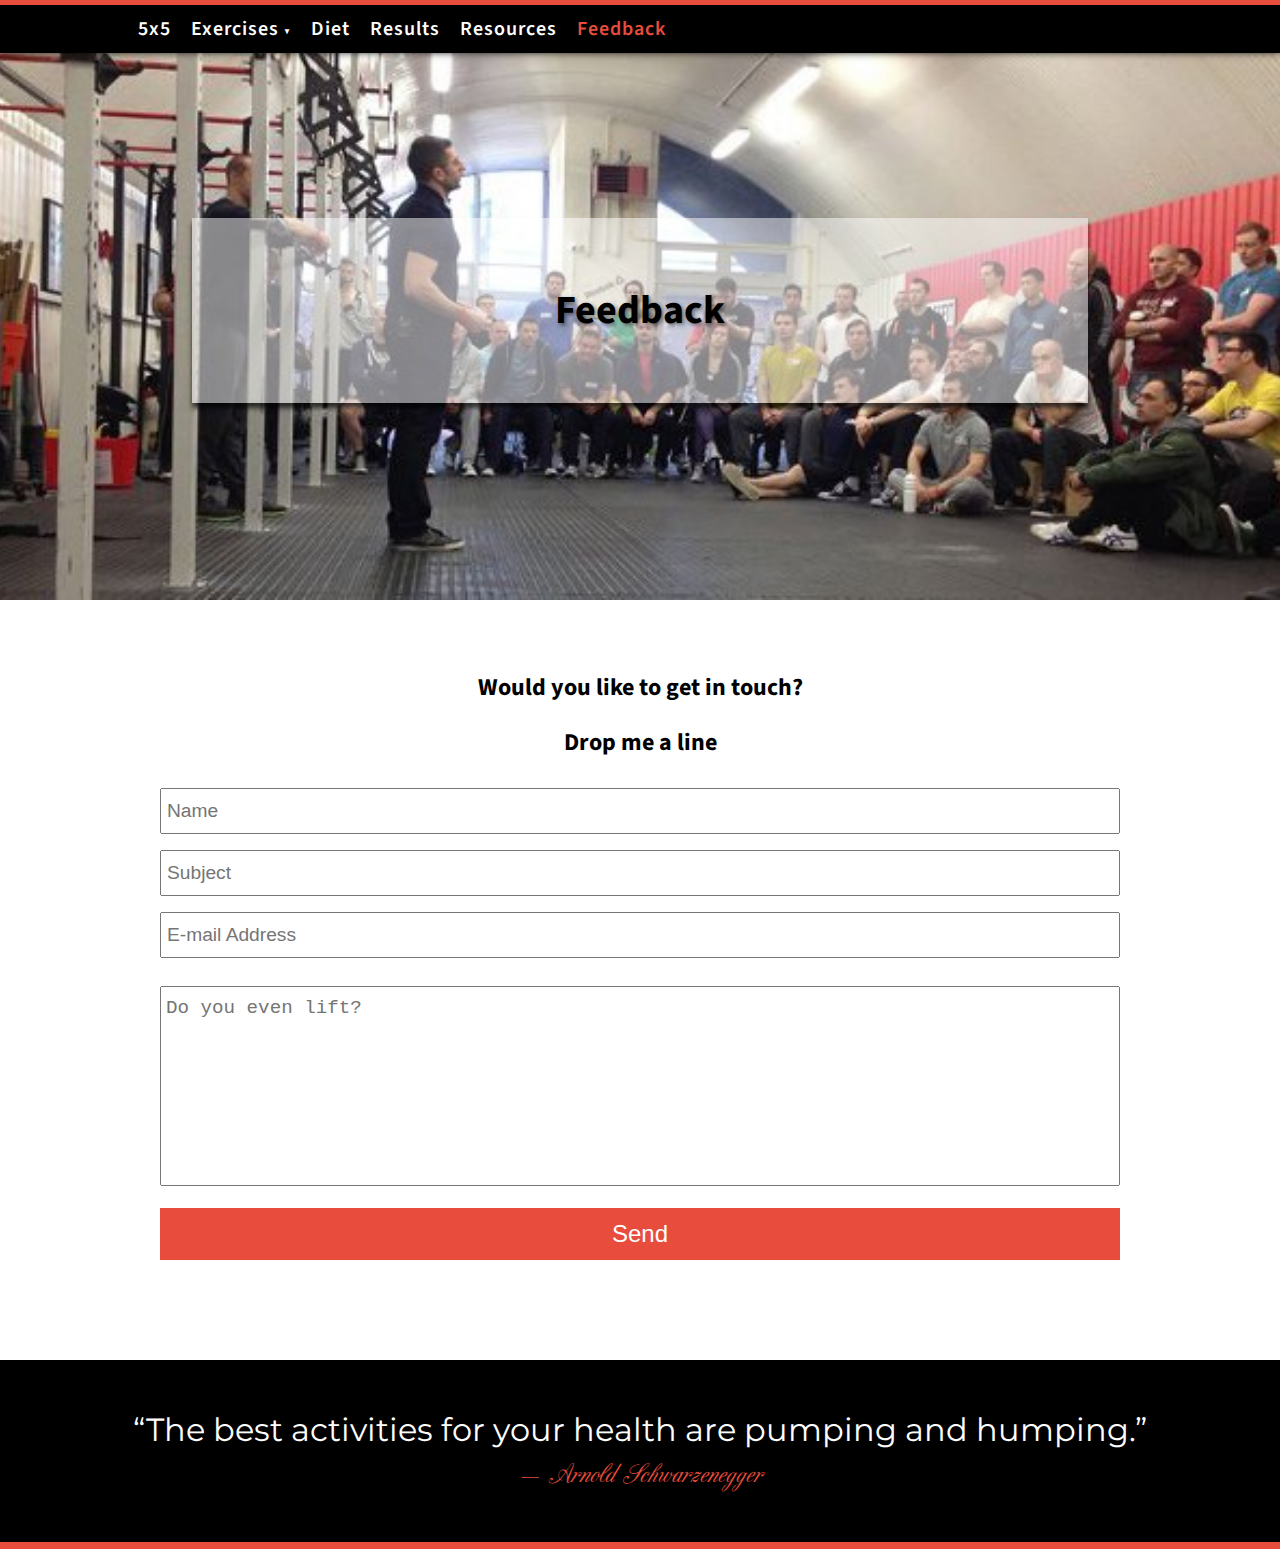
<file: feedback.html>
<!doctype html>
<html lang="en">
	<head>
		<meta charset="UTF-8">
		<title>Feedback | Matt's 5x5 StrongLifts Guide</title>
		<!-- STYLE -->
		<link rel="stylesheet" href="styles/style.css">
		<link rel="stylesheet" href="styles/feedbackstyle.css">
		<!-- FONTS -->
		<link href='http://fonts.googleapis.com/css?family=Montserrat|Source+Sans+Pro:300,400,500,600,700' rel='stylesheet' type='text/css'>
		<!-- FAVICON -->
		<link rel="icon" href="media/favicon.ico" type="image/x-icon">
	</head>
	<body>
		<!-- ****************************
					HEADER 
		****************************  -->

		<header>
			<h1>Feedback</h1>
		</header>
		
		<!-- ****************************
				NAVIGATION BAR 
		****************************  -->

		<nav>
			<ul class="nav">
				<li><a href="index.html" title="Main">5x5</a></li>
				<li><a href="exercises.html" title="Exercises">Exercises <span class="arrow">&#x25BC;</span></a>
					<ul class="sub-nav">
						<li><a href="exercises.html#squat">Squats</a></li>
						<li><a href="exercises.html#deadlift">Deadlift</a></li>
						<li><a href="exercises.html#bench">Bench Press</a></li>
						<li><a href="exercises.html#oh_press">Overhead Press</a></li>						
						<li><a href="exercises.html#row">Barbell Row</a></li>
					</ul>
				</li>
				<li><a href="diet.html" title="Diet">Diet</a></li>
				<li><a href="results.html" title="Results">Results</a></li>
				<li><a href="resources.html" title="Resources">Resources</a></li>
				<li><a href="feedback.html" title="Feedback">Feedback</a></li>
			</ul>				
		</nav>

		<!-- ****************************
					CONTENT
		****************************  -->
		
		<div class="contact clearfix">
			<div class="form-wrapper">
				<form action="contact.php" class="contactform">
					
						<h2>Would you like to get in touch?</h2>
				
						<h2>Drop me a line</h2>
					<input type="text" name="name" class="contactname" placeholder="Name">
					<input type="text" name="subject" class="contactsubject" placeholder="Subject">
					<input type="email" name="email" class="contactemail" placeholder="E-mail Address">
					<div class="contactmessage">
						<textarea name="message" placeholder="Do you even lift?" cols="100" rows="10"></textarea>
					</div>
					<input type="submit" class="contactsubmit" value="Send">		
				</form><!-- FORM -->			
			</div><!-- WRAPPER -->
		</div><!-- CONTACT -->
		
		<!-- ****************************
				    FOOTER 
		****************************  -->
		<footer>
			<div class="arnold">
				<q>The best activities for your health are pumping and humping.</q>
				<cite><br>&#8212 Arnold Schwarzenegger</cite> 
			</div><!-- GET TO THE CHOPPA -->	
		</footer>
	</body>
</html>
</file>
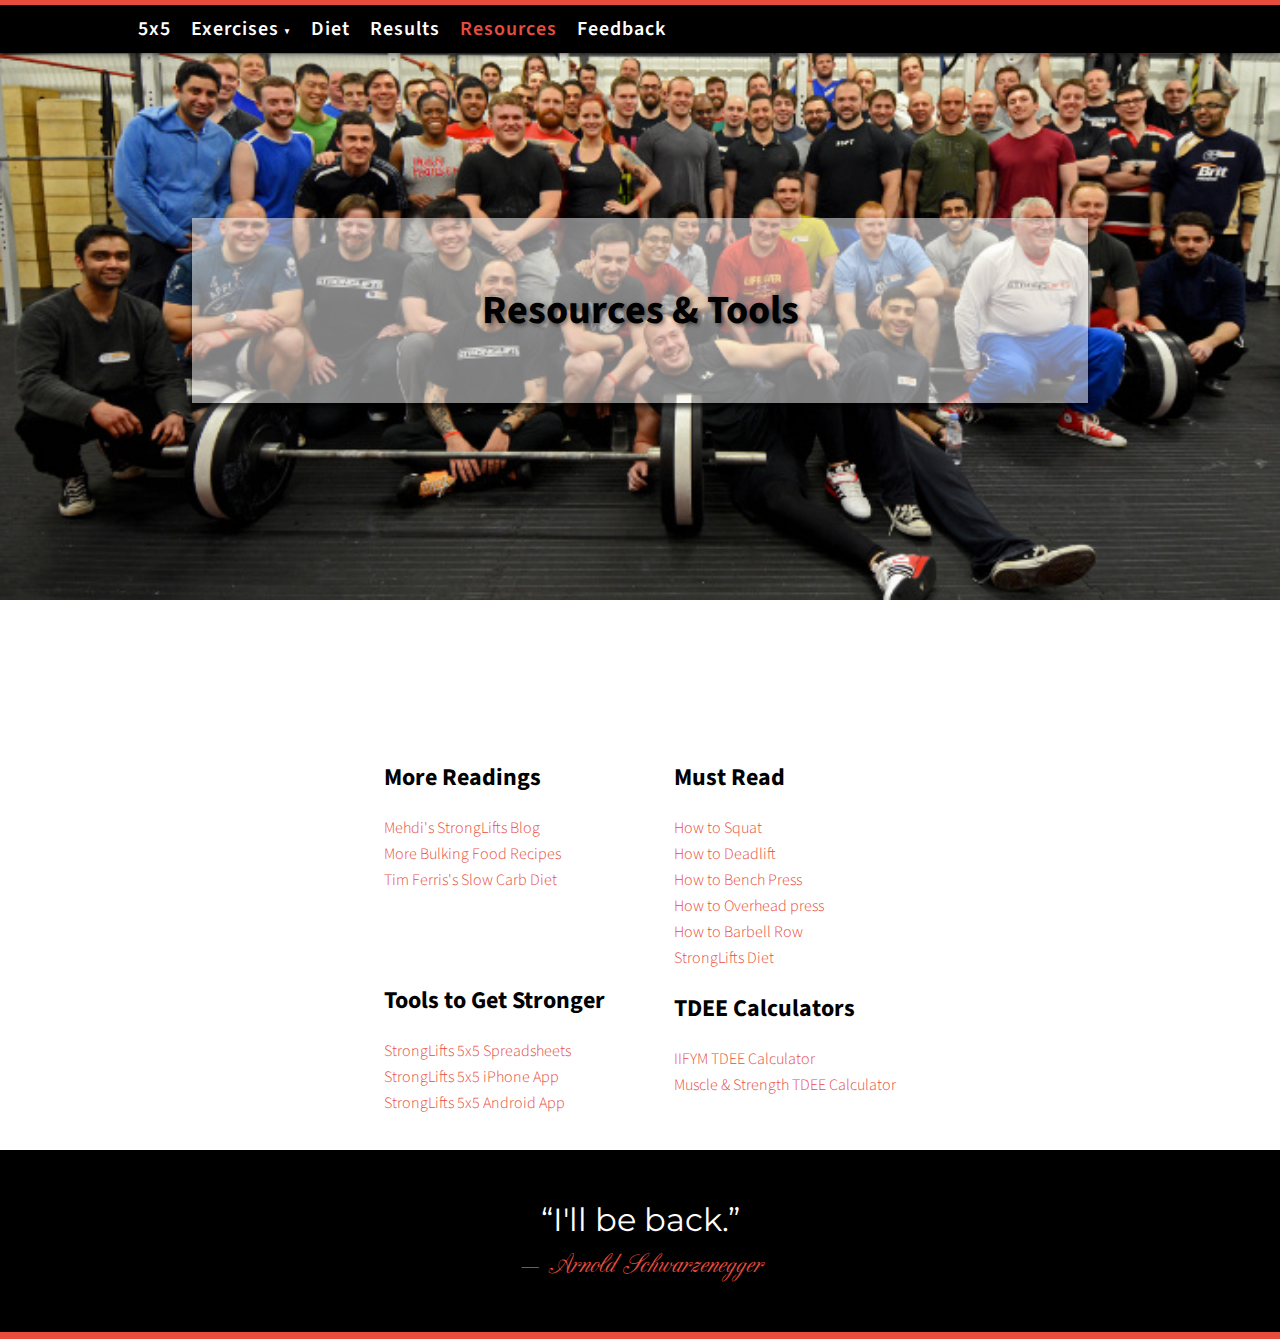
<file: resources.html>
<!doctype html>
<html lang="en">
	<head>
		<meta charset="UTF-8">
		<title>Resources | Matt's 5x5 StrongLifts Guide</title>
		<!-- STYLE -->
		<link rel="stylesheet" href="styles/style.css">
		<link rel="stylesheet" href="styles/resourcesstyle.css">
		<!-- FONTS -->
		<link href='http://fonts.googleapis.com/css?family=Montserrat|Source+Sans+Pro:300,400,500,600,700' rel='stylesheet' type='text/css'>
		<!-- FAVICON -->
		<link rel="icon" href="media/favicon.ico" type="image/x-icon">
	</head>
	<body>
		<!-- ****************************
					HEADER 
		****************************  -->

		<header>
			<h1>Resources & Tools</h1>
		</header>
		
		<!-- ****************************
				NAVIGATION BAR 
		****************************  -->

		<nav>
			<ul class="nav">
				<li><a href="index.html" title="Main">5x5</a></li>
				<li><a href="exercises.html" title="Exercises">Exercises <span class="arrow">&#x25BC;</span></a>
					<ul class="sub-nav">
						<li><a href="exercises.html#squat">Squats</a></li>
						<li><a href="exercises.html#deadlift">Deadlift</a></li>
						<li><a href="exercises.html#bench">Bench Press</a></li>
						<li><a href="exercises.html#oh_press">Overhead Press</a></li>						
						<li><a href="exercises.html#row">Barbell Row</a></li>
					</ul>
				</li>
				<li><a href="diet.html" title="Diet">Diet</a></li>
				<li><a href="results.html" title="Results">Results</a></li>
				<li><a href="resources.html" title="Resources">Resources</a></li>
				<li><a href="feedback.html" title="Feedback">Feedback</a></li>
			</ul>				
		</nav>

		<!-- ****************************
					CONTENT
		****************************  -->
		
		<div class="wrapper-other">
			<div class="content-other">
				<div class="left">
					<h2>More Readings</h2>

					<ul>
						<li><a href="http://stronglifts.com/5x5/" alt="Mehdi's StrongLifts 5x5">Mehdi's StrongLifts Blog</a></li>
						<li><a href="http://www.reddit.com/r/gainit/wiki/recipearchive" alt="Food Recipes">More Bulking Food Recipes</a></li>
						<li><a href="http://www.fourhourworkweek.com/blog/2007/04/06/how-to-lose-20-lbs-of-fat-in-30-days-without-doing-any-exercise/" alt="Slow Carb Diet">Tim Ferris's Slow Carb Diet</a></li>
					</ul>

					<h2>Tools to Get Stronger</h2>
					<ul>
						<li><a href="http://stronglifts.com/5x5/#Spreadsheets">StrongLifts 5x5 Spreadsheets</a></li>
						<li><a href="https://itunes.apple.com/be/app/stronglifts/id488580022?mt=8">StrongLifts 5x5 iPhone App</a></li>
						<li><a href="https://play.google.com/store/apps/details?id=com.stronglifts.app">StrongLifts 5x5 Android App</a></li>
					</ul>

				</div><!-- LEFT -->
				<div class="right">
					<h2>Must Read</h2>
					<ul>
						<li><a href="http://stronglifts.com/how-to-squat-with-proper-technique-fix-common-problems/">How to Squat</a></li>
						<li><a href="http://stronglifts.com/how-to-deadlift-with-proper-technique/">How to Deadlift</a></li>
						<li><a href="http://stronglifts.com/how-to-bench-press-with-proper-technique-avoid-shoulder-injuries/">How to Bench Press</a></li>
						<li><a href="http://stronglifts.com/how-to-overhead-press-with-correct-technique/">How to Overhead press</a></li>
						<li><a href="http://stronglifts.com/how-to-master-barbell-row-technique/">How to Barbell Row</a></li>
						<li><a href="http://stronglifts.com/stronglifts-diet-muscle-gains-strength-building-fat-loss/">StrongLifts Diet</a></li>
					</ul>

					<h2>TDEE Calculators</h2>

					<ul>
						<li><a href="http://iifym.com/tdee-calculator/" title="TDEE Calculator">IIFYM TDEE Calculator</a></li>
						<li><a href="http://www.muscleandstrength.com/tools/bmr-and-daily-calorie-calculator.html" title="TDEE Calculator">Muscle & Strength TDEE Calculator</a></li>
					</ul>

				</div><!-- RIGHT -->
			</div><!-- CONTENT-OTHER -->
		</div><!-- WRAPPER-OTHER -->

		
		<!-- ****************************
				    FOOTER 
		****************************  -->
		<footer>
			<div class="arnold">
				<q>I'll be back.</q>
				<cite><br>&#8212 Arnold Schwarzenegger</cite> 
			</div><!-- GET TO THE CHOPPA -->	
		</footer>
	</body>
</html>
</file>
<file: styles/style.css>
* { -moz-box-sizing: border-box; 
    -webkit-box-sizing: border-box; 
    box-sizing: border-box; 
}

.clearfix:after {
   content: " ";
   visibility: hidden;
   display: block;
   height: 0;
   clear: both;
}

body {
	margin: 0;
	padding: 0;
    font-family: 'Source Sans Pro', 'sans-serif';
    
}

h1 {
	text-align: center;
	color: black;
	font-size: 40px;
	padding: 5% 0;
	margin: 0 15%;
	background-color: rgba(255,255,255,0.5);
	text-shadow: 2px 2px 4px rgba(0,0,0,0.5);
	box-shadow:  0 5px 5px rgba(0,0,0,0.7);
	
}

.headers{ 
	padding-top: 60px;
	margin-top: 0;
}

p {
	font-size: 18px;
	font-weight: 300;
	line-height: 25px;
}

a {
	text-decoration: none;
	color: #e74c3c;
}

@font-face { 
	font-family: 'CAC_Champagne';
	src: url('../fonts/cac_champagne.ttf') format('truetype');
}

/***************************************************
************     NAV BAR      **********************
****************************************************/

nav {
	position: fixed;
	top: 0;
	left: 0;
	padding-top: 5px;
	z-index: 99;
	width: 100%;
	height: 50px;
	background-color: #e74c3c;
	box-shadow: 0 2px 8px black;
}

ul.nav, ul.sub-nav {
	margin: 0;
	padding: 0 10%; /*align first button with content*/
	float: left;
	list-style-type: none; 
	width: 100%;
	background-color: black;
}

ul.nav {
	position: fixed;
}

ul.sub-nav {
	padding: 0; /*fix alignment for subnav*/
}

ul.nav li {
	display: inline;
	position: relative;
	float: left;
}

ul.nav li a {
	padding: 10px;
	float: left;
	font-size: 20px;
	font-weight: 600;
	letter-spacing: 1px;	
}

ul.nav li:first-child a {
	color: #e74c3c;
}

ul.nav li:first-child a:hover {
	/*background-color: white;*/
	color: black;
}


ul.nav li ul {
	display: none;
	position: absolute;
	width: auto;
	top: 45px;
}

ul.nav li:hover ul {
	display:block;
}

ul.nav li ul li {
	display: list-item;
	float: none;
}

ul.nav li ul li a {
	text-align: center;
	width: auto;
}

/*ensure Squat & Deadlift span entire width*/
ul.nav li ul li:first-child a,
ul.nav li ul li:nth-child(2) a {
	width: 100%;
}

ul.nav li ul li:first-child a:hover {
	background-color: #e74c3c;
	color: black;
}

ul.nav li ul li:first-child a {
	color: white;
}

nav a {
	color: white;
}

nav a:hover {
	color: black;
	background-color: #e74c3c;
}

span.arrow {
	font-size:10px;
}

/***************************************************
************     HEADER       **********************
****************************************************/
header {
	min-height: 600px;
	width: 100%;
	background-image: url(../media/stronglifts.jpg);
	background-size: cover;
	background-position: top;
	padding-top: 17%;
}

/***************************************************
************     CONTENT      **********************
****************************************************/
.content {
	float: left;
	width: 60%;
	padding: 25px 0 25px 10%;
}

.content li,
.content-other li {
	font-weight: 300;
	padding: 2px 0;
}

.wrapper {
	padding-top: 55px;
	max-width: 555px;
}

th {
	text-decoration: underline;
}

td {
	text-align: center;
	padding: 5px 10px;
}

/***************************************************
***********       TABS        **********************
****************************************************/

#tabs_wrapper {
    /*width: 422px;*/
}
#tabs_container {
	/*BORDER ON THE TOP PART OF TABS*/
    padding-bottom: 5px;
    border-bottom: 1px solid #ccc;
}
#tabs {
    list-style: none;
    padding: 5px 0 4px 0;
    margin: 0 0 0 10px;
    font: 0.75em arial;
}
#tabs li {
    display: inline;
}
#tabs li a {
    border: 1px solid #ccc;
    padding: 8px 10px;
    text-decoration: none;
    font-size: 14px;
    background-color: #eeeeee;
    border-bottom: none;
    outline: none;
            border-radius: 5px 5px 0 0;
       -moz-border-radius: 5px 5px 0 0;
    -webkit-border-top-left-radius: 5px;
    -webkit-border-top-right-radius: 5px;
}
#tabs li a:hover {
    background-color: #dddddd;
    padding: 10px 12px;
}
#tabs li.active a {
    border-bottom: 1px solid #fff;
    background-color: #fff;
    padding: 10px;
    border-bottom: none;
}
#tabs li.active a:hover {
    background-color: #eeeeee;
    padding: 10px;
    border-bottom: none;
}
 
#tabs li a.icon_accept {
    background-image: url(accept.png);
    background-position: 5px;
    background-repeat: no-repeat;
    padding-left: 24px;
}
#tabs li a.icon_accept:hover {
    padding-left: 24px;
}
 
#tabs_content_container {
    border-top: none;
    padding: 10px;
    width: 100%;
}
.tab_content {
    display: none;
}

/***************************************************
************     SIDEBAR      **********************
****************************************************/

.sidebar {
	float: right;
	width: 40%;
	padding: 25px;
}

.sidebar li {
	padding: 2px;
}

.mustread {
	padding-top: 53px;
}

.mustread,
.tools,
.tweets {
	margin: 50px 0 50px 0;
}

.tools {
	
}

.tweets {

}


/***************************************************
************     FOOTER       **********************
****************************************************/


footer {
	background: #e74c3c;
	padding-bottom: 7px;
	width: 100%;
	clear: both;
}

.arnold {
	background: black;
	font-size: 32px;
	font-family: 'Montserrat', 'sans-serif';
	color: white;
	padding: 50px 10%;
	text-align: center;

}

cite {
	color: #e74c3c;
	font-family: 'CAC_Champagne';
	text-align: right; /*THIS WONT ALIGN **** :@:@:@;*/
	/*font-family: 'Pacifico', 'cursive';*/
}

/***************************************************
*****    CONTENT WRAPPER FOR OTHER PAGES    ********
****************************************************/


.wrapper-other {
	/*width: 60%;*/
	padding: 40px 30%;
}
.content-other {
	max-width: 555px;
	/*margin: 50px 15%;*/
	/*padding: auto 50px;*/
}
</file>
<file: styles/exercisestyle.css>
header {
	background-image: url(../media/squat.jpg);	
	background-position: bottom;
}

ul.nav li:first-child a {
	color: white;
}

ul.nav li:first-child a:hover {
	color: black;
	background-color: #e74c3c;
}

ul.nav li:nth-child(2) a {
	color: #e74c3c;
}

ul.nav li:nth-child(2) a:hover {
	background-color: white;
}

/* I feel like these sub nav corrections below to the above selectors
   could be avoided with some sort of advanced selector(s)? */

ul.sub-nav  li:nth-child(n+1) a {
	color: white;
}

ul.sub-nav li:nth-child(n+1) a:hover {
	color: black;
	background-color: #e74c3c;
}
</file>
<file: styles/feedbackstyle.css>
header {
	background-image: url(../media/stronglifts-mehdi.jpg);	
}

ul.nav li:first-child a {
	color: white;
}

ul.nav li:first-child a:hover {
	color: black;
	background-color: #e74c3c;
}

ul.nav li:nth-child(6) a {
	color: #e74c3c;
}

ul.nav li:nth-child(6) a:hover {
	background-color: white;
}


ul.sub-nav  li:nth-child(6) a {
	color: white;
}

ul.sub-nav li:nth-child(6) a:hover {
	color: black;
	background-color: #e74c3c;
}



form {
	padding-top: 50px;
	width: 75%;
	display: block;
	position: relative;
	left: 12.5%;
}

form h2 {
	text-align: center;
}

input,
textarea {

	line-height: 2rem;
	width: 100%;
	font-size: 1.2rem;
	padding: 5px;
	margin: 8px auto;

}

textarea {
	height: 200px;
	resize: none;
	maxlength: 5000;
}

input + input + input { 
	margin-bottom: 20px;
}

.contactsubmit {
	font-size: 1.5rem;
	padding: 10px;
	border-radius: 0;
	background: #e74c3c;
	border: 0;
	color: white;
	margin-bottom: 100px;
}
</file>
<file: styles/resourcesstyle.css>
header {
	background-image: url(../media/about-stronglifts.jpg);	
}

ul.nav li:first-child a {
	color: white;
}

ul.nav li:first-child a:hover {
	color: black;
	background-color: #e74c3c;
}

ul.nav li:nth-child(5) a {
	color: #e74c3c;
}

ul.nav li:nth-child(5) a:hover {
	background-color: white;
}


ul.sub-nav  li:nth-child(5) a {
	color: white;
}

ul.sub-nav li:nth-child(5) a:hover {
	color: black;
	background-color: #e74c3c;
}

.wrapper-other {
	min-height: 550px;
}

.content-other {
	padding-top: 100px;
	padding-bottom: 250px;
}

.content-other ul {
	list-style: none;
	padding-left: 0;
}
.left {
	float: left;
}

.left ul ~ h2 {
	padding-top: 70px;
}

.right {
	float: right;
}

.arnold {
	text-align: center;
}
</file>
